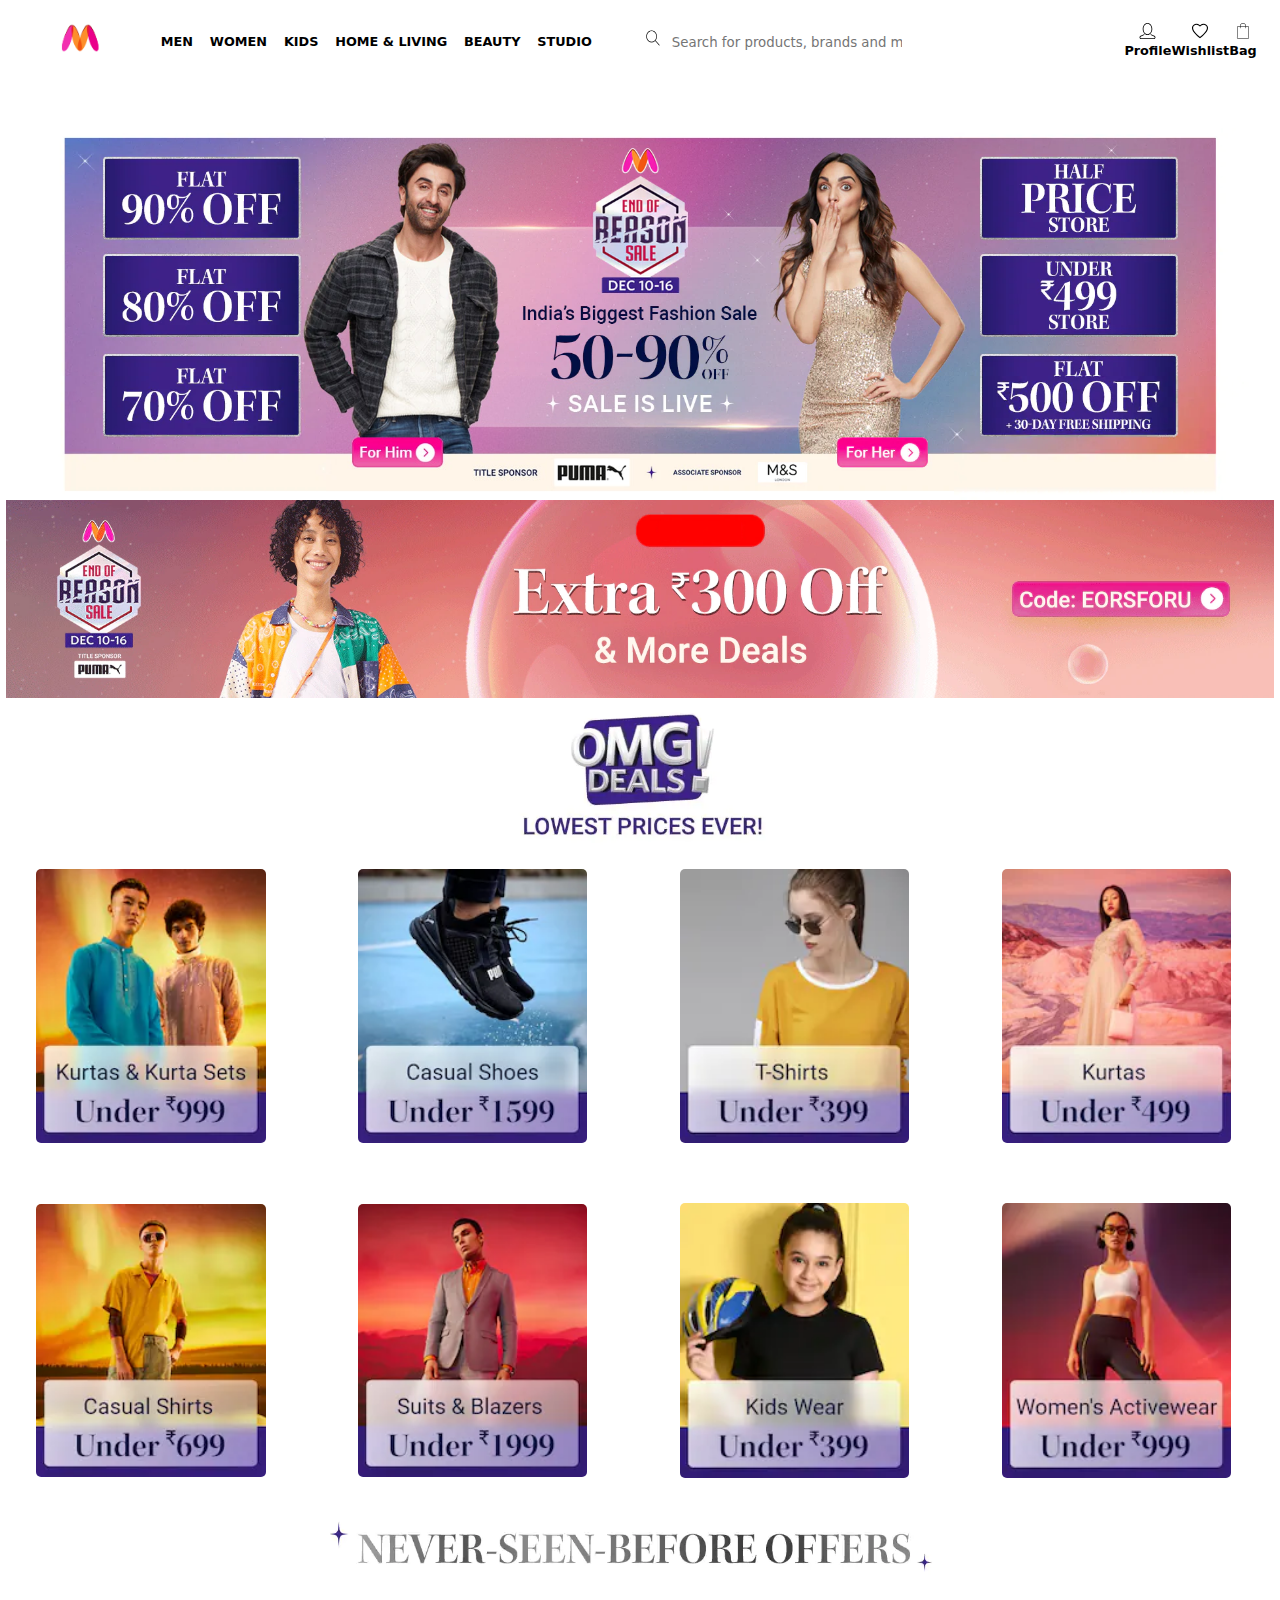
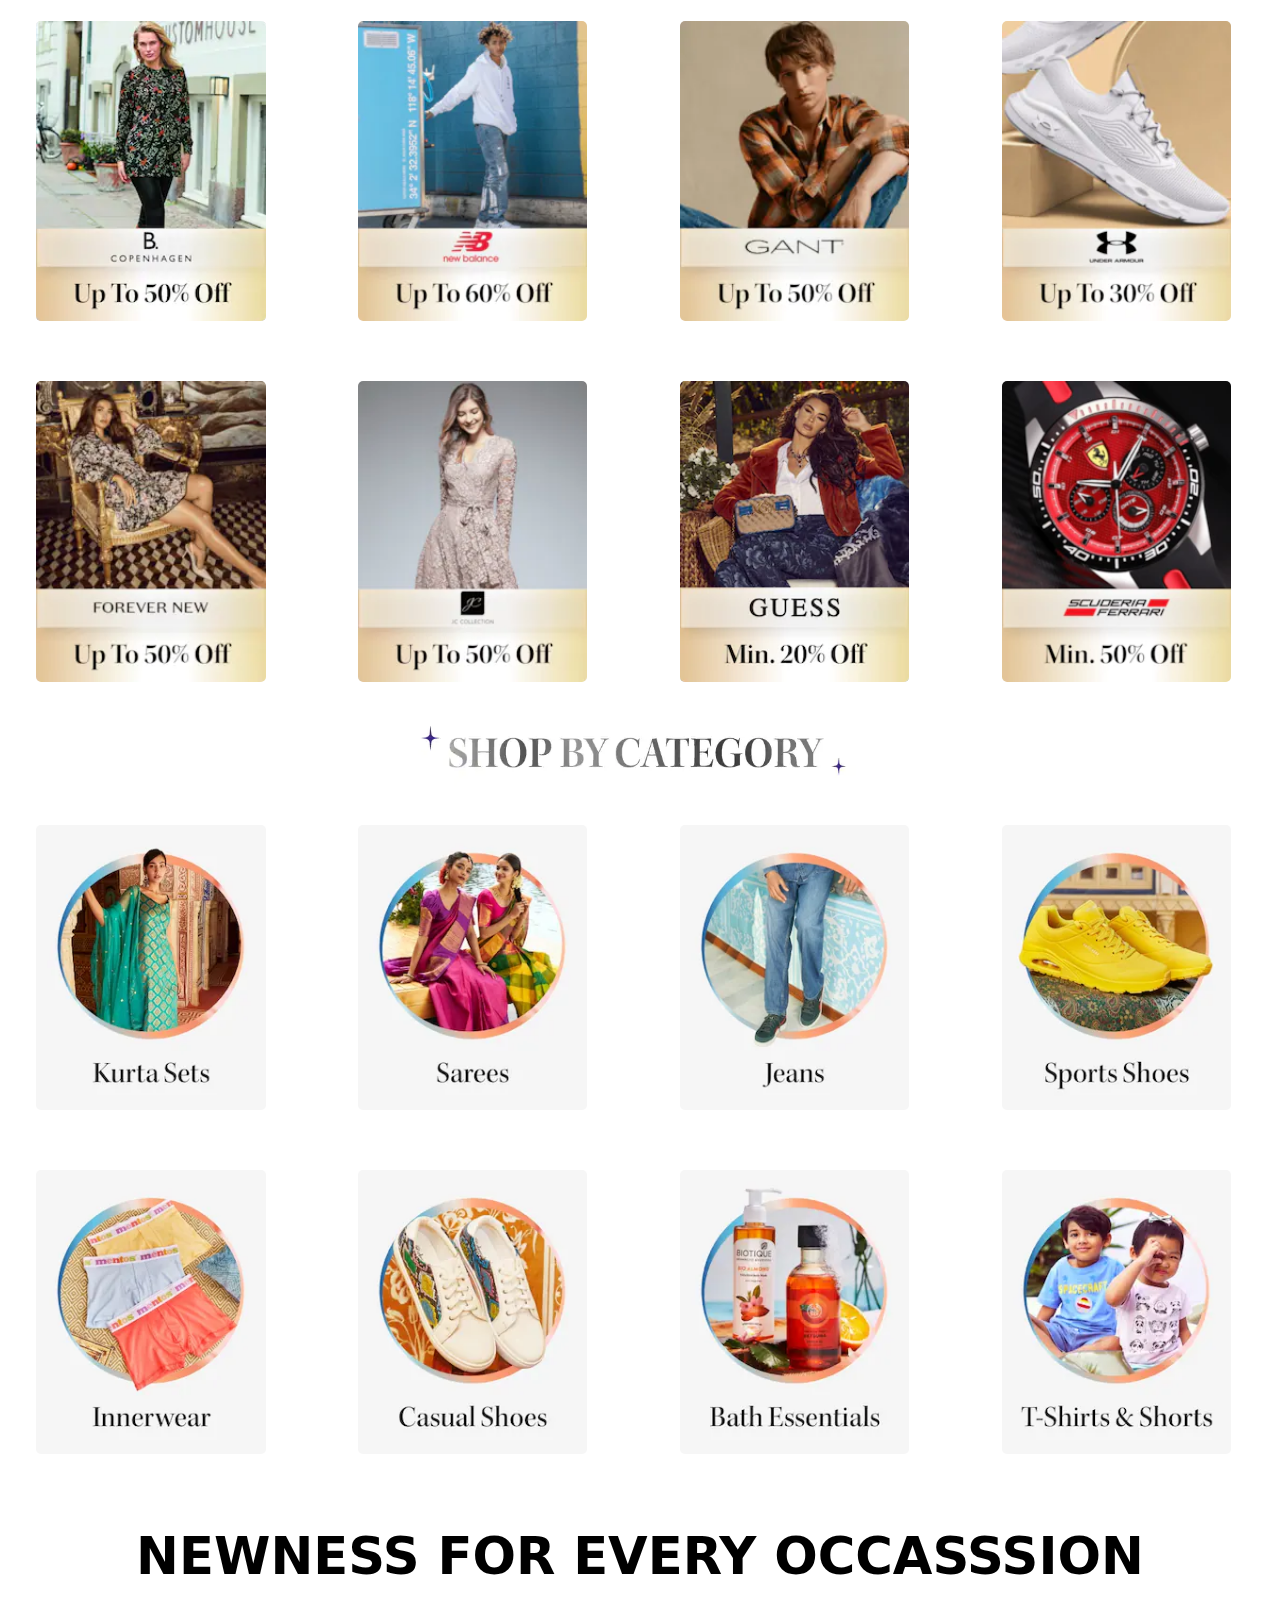
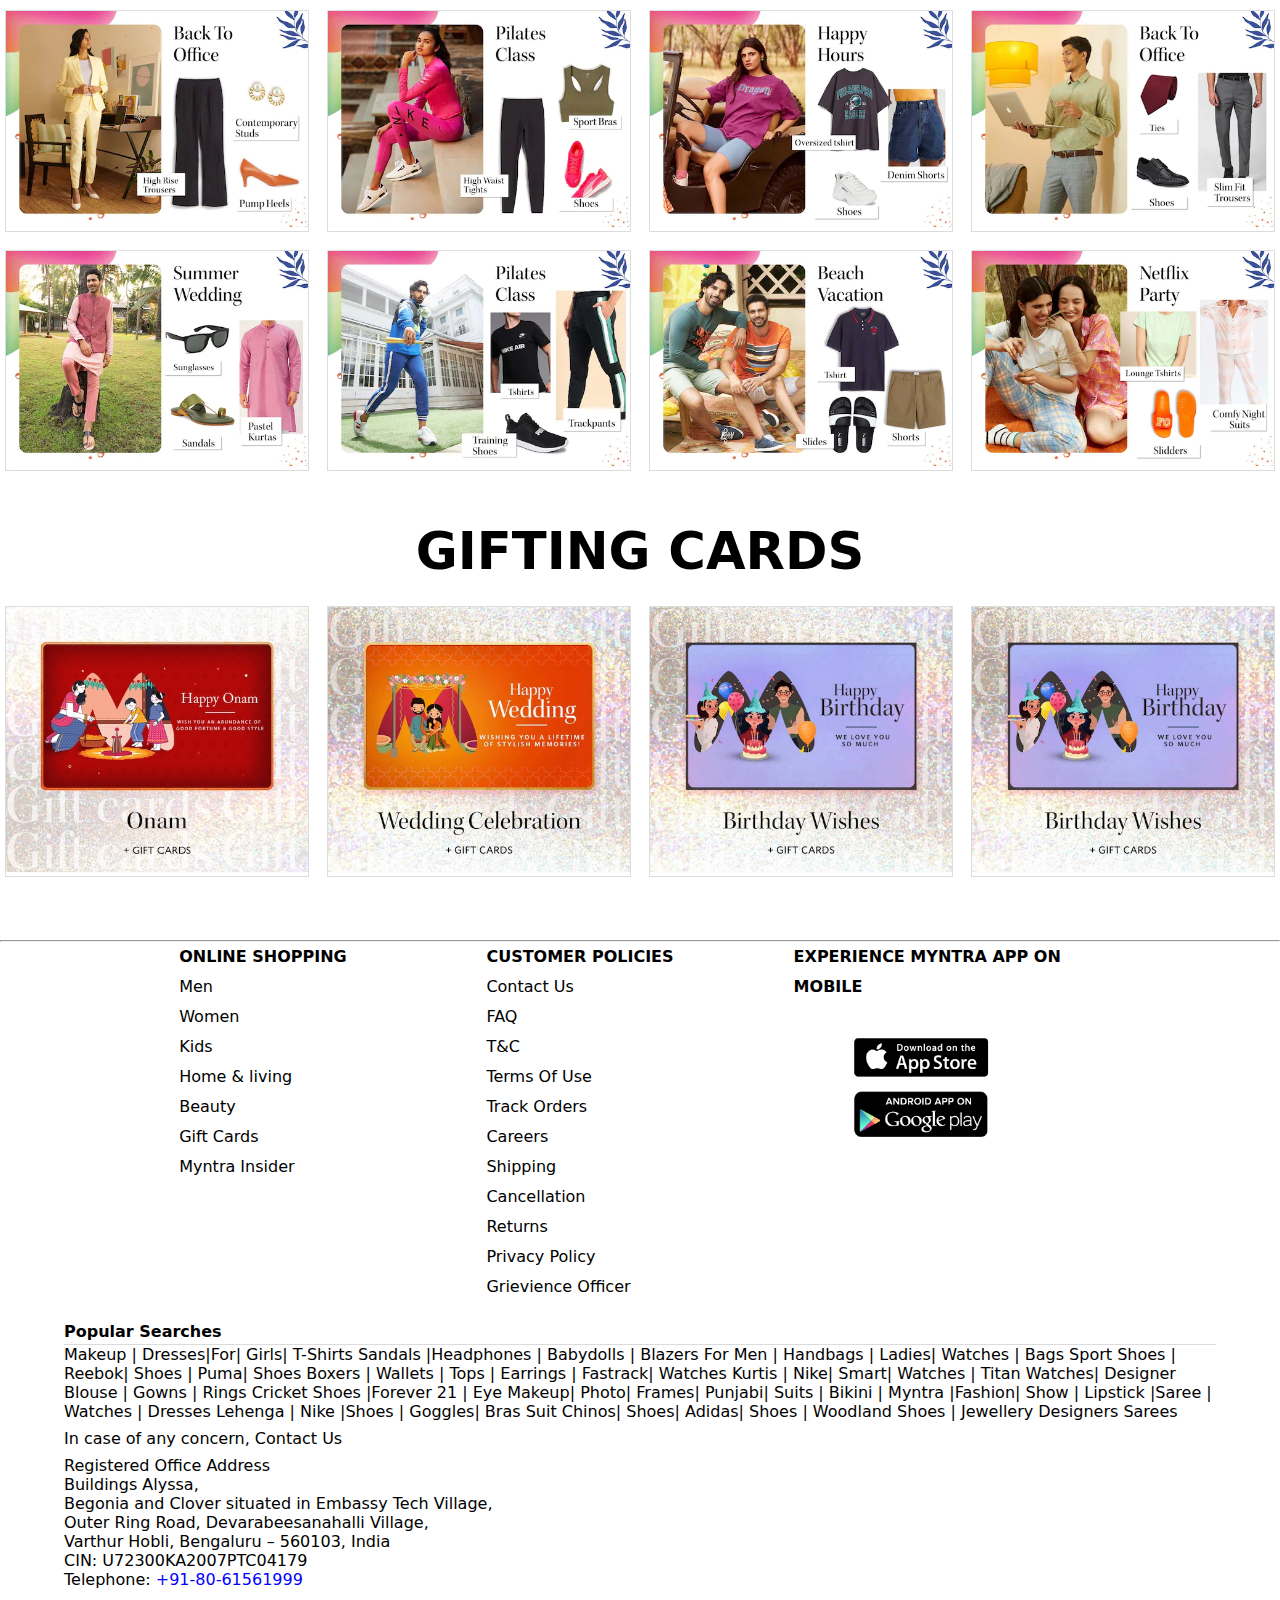
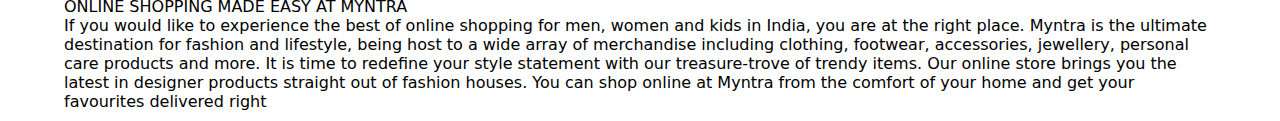
<file: index.html>
<!DOCTYPE html>
<html lang="en">
  <head>
    <meta charset="UTF-8" />
    <meta http-equiv="X-UA-Compatible" content="IE=edge" />
    <meta name="viewport" content="width=device-width, initial-scale=1.0" />
    <title>Myntra</title>
    <link
      rel="icon"
      href="https://constant.myntassets.com/web/assets/img/icon.5d108c858a0db793700f0be5d3ad1e120a01a500_2021.png"
      type="image/icon type"
    />
    <link rel="stylesheet" href="/css/index.css" />
  </head>
  <body>
    <nav class="navbar">
      <div class="logo">
        <a href="index.html">
          <img src="/images/myntra-logo-m-png-3.png" alt="Myntra" />
        </a>
      </div>
      <div class="categories">
        <ul>
          <li class="men"><a href="/html/products.html">men</a></li>
          <li class="women"><a href="#">women</a></li>
          <li class="kids"><a href="#">kids</a></li>
          <li class="home"><a href="#">home & living</a></li>
          <li class="beauty"><a href="#">beauty</a></li>
          <li class="studio"><a href="#">studio</a></li>
        </ul>
      </div>
      <div class="search">
        <img
          src="/images/external-search-ecommerce-user-interface-inkubators-detailed-outline-inkubators.png"
          alt=""
        />
        <input type="text" placeholder="Search for products, brands and more" />
      </div>
      <div class="end-content">
        <div>
          <a id="profile" href="/html/signup.html"
            ><img src="/images/user-profile.svg" alt=""
          /></a>
          <a href="/html/signup.html"><p class="profile">Profile</p></a>
        </div>
        <div>
          <a href="/html/wishlist.html"
            ><img src="/images/heart.svg" alt=""
          /></a>
          <a href="/html/wishlist.html"> <p>Wishlist</p></a>
        </div>
        <div>
          <a href="/html/bag.html"> <img src="/images/bag.svg" alt="" /></a>
          <a href="/html/bag.html"> <p>Bag</p></a>
        </div>
      </div>
    </nav>
    <!-- dropdown for profile -->
    <div class="drop-profile hover-li">
      <li><h3>Welcome</h3></li>
      <li>
        <a href="/html/signup.html"><button>SIGN IN/LOGIN</button></a>
      </li>
      <li><a href="#">Orders</a></li>
      <li><a href="/html/wishlist.html">Wishlist</a></li>
      <li><a href="#">Contact US</a></li>
      <li><a href="#">Myntra Insider</a></li>
    </div>
    <!-- dropdown for nav bar-->
    <div class="drop-men hover-li">
      <div>
        <ul>
          <li>
            <a href="/html/products.htm#"><h3>Top-Wear</h3></a>
          </li>
          <li><a href="/html/products.html"> T-Shirts </a></li>
          <li><a href="/html/products.html"> Shirts</a></li>
          <li><a href="/html/products.html"> Jeans </a></li>
          <li><a href="/html/products.html"> Shoes </a></li>
          <li><a href="/html/products.html"> Sweaters </a></li>
          <li><a href="/html/products.html"> Jackets</a></li>
          <li><a href="/html/products.html"> Accessories</a></li>
        </ul>
      </div>
      <div>
        <ul>
          <li>
            <a href="#"><h3>Bottom-Wear</h3></a>
          </li>
          <li><a href="#">Jeans</a></li>
          <li><a href="#">Casual Trousers</a></li>
          <li><a href="#">Jeans </a></li>
          <li><a href="#">Formal Trousers</a></li>
          <li><a href="#"> </a>Track Pants</li>
          <li><a href="#">Joggers</a></li>
          <li><a href="#"> Accessories</a></li>
        </ul>
      </div>
      <div>
        <ul>
          <li>
            <a href="#"><h3>Foot-Wear</h3></a>
          </li>
          <li><a href="#">Casual Shoes </a></li>
          <li><a href="#">Formal Shoes</a></li>
          <li><a href="#"> Sneakers</a></li>
          <li><a href="#"> Sandals </a></li>
          <li><a href="#"> Floaters </a></li>
          <li><a href="#"> Flip-Flops</a></li>
          <li><a href="#"> Accessories</a></li>
        </ul>
      </div>
      <div>
        <ul>
          <li>
            <a href="#"><h3>Sports-Wear</h3></a>
          </li>
          <li><a href="#"> Sports Shoes </a></li>
          <li><a href="#"> Sandals</a></li>
          <li><a href="#"> TrackSuits</a></li>
          <li><a href="#">Swimwear </a></li>
          <li><a href="#"> SweatShirts </a></li>
          <li><a href="#"> Shorts</a></li>
          <li><a href="#"> Accessories</a></li>
        </ul>
      </div>
      <div>
        <ul>
          <li>
            <a href="#"><h3>Fashion-Accessories</h3></a>
          </li>
          <li><a href="#"> Wallets </a></li>
          <li><a href="#"> Belts</a></li>
          <li><a href="#"> Perfumes </a></li>
          <li><a href="#"> Deodrants</a></li>
          <li><a href="#"> Trimmers </a></li>
          <li><a href="#"> Caps & Hats</a></li>
          <li><a href="#"> Accessories</a></li>
        </ul>
      </div>
    </div>
    <div class="drop-women hover-li">
      <div>
        <ul>
          <li>
            <a href="#"><h3>Ethnic Wear</h3></a>
          </li>
          <li>Sarees</li>
          <li>Kurtis</li>
          <li>Shrugs</li>
          <li>Heels</li>
          <li>Tops</li>
          <li>Leggings</li>
        </ul>
      </div>
      <div>
        <ul>
          <li>
            <a href="#"><h3>Bottom-Wear</h3></a>
          </li>
          <li><a href="#">Jeans</a></li>
          <li><a href="#">Casual Trousers</a></li>
          <li><a href="#">Jeans </a></li>
          <li><a href="#">Formal Trousers</a></li>
          <li><a href="#"> </a>Track Pants</li>
          <li><a href="#">Joggers</a></li>
          <li><a href="#"> Accessories</a></li>
        </ul>
      </div>
      <div>
        <ul>
          <li>
            <a href="#"><h3>Foot-Wear</h3></a>
          </li>
          <li><a href="#">Casual Shoes </a></li>
          <li><a href="#">Formal Shoes</a></li>
          <li><a href="#"> Sneakers</a></li>
          <li><a href="#"> Sandals </a></li>
          <li><a href="#"> Floaters </a></li>
          <li><a href="#"> Flip-Flops</a></li>
          <li><a href="#"> Accessories</a></li>
        </ul>
      </div>
      <div>
        <ul>
          <li>
            <a href="#"><h3>Sports-Wear</h3></a>
          </li>
          <li><a href="#"> Sports Shoes </a></li>
          <li><a href="#"> Sandals</a></li>
          <li><a href="#"> TrackSuits</a></li>
          <li><a href="#">Swimwear </a></li>
          <li><a href="#"> SweatShirts </a></li>
          <li><a href="#"> Shorts</a></li>
          <li><a href="#"> Accessories</a></li>
        </ul>
      </div>
      <div>
        <ul>
          <li>
            <a href="#"><h3>Fashion-Accessories</h3></a>
          </li>
          <li><a href="#"> Wallets </a></li>
          <li><a href="#"> Belts</a></li>
          <li><a href="#"> Perfumes </a></li>
          <li><a href="#"> Deodrants</a></li>
          <li><a href="#"> Trimmers </a></li>
          <li><a href="#"> Caps & Hats</a></li>
          <li><a href="#"> Accessories</a></li>
        </ul>
      </div>
    </div>
    <div class="drop-kids hover-li">
      <div>
        <ul>
          <li>
            <a href="#"><h3>Shirts</h3></a>
          </li>
          <li>T-Shirts</li>
          <li>Kurta Set</li>
          <li>NightWear</li>
          <li>Party Wear</li>
          <li>Flipfloops</li>
          <li>Home & Bath</li>
          <li>Roompers</li>
        </ul>
      </div>
      <div>
        <ul>
          <li>
            <a href="#"><h3>Bottom-Wear</h3></a>
          </li>
          <li><a href="#">Jeans</a></li>
          <li><a href="#">Casual Trousers</a></li>
          <li><a href="#">Jeans </a></li>
          <li><a href="#">Formal Trousers</a></li>
          <li><a href="#"> </a>Track Pants</li>
          <li><a href="#">Joggers</a></li>
          <li><a href="#"> Accessories</a></li>
        </ul>
      </div>
      <div>
        <ul>
          <li>
            <a href="#"><h3>Foot-Wear</h3></a>
          </li>
          <li><a href="#">Casual Shoes </a></li>
          <li><a href="#">Formal Shoes</a></li>
          <li><a href="#"> Sneakers</a></li>
          <li><a href="#"> Sandals </a></li>
          <li><a href="#"> Floaters </a></li>
          <li><a href="#"> Flip-Flops</a></li>
          <li><a href="#"> Accessories</a></li>
        </ul>
      </div>
      <div>
        <ul>
          <li>
            <a href="#"><h3>Sports-Wear</h3></a>
          </li>
          <li><a href="#"> Sports Shoes </a></li>
          <li><a href="#"> Sandals</a></li>
          <li><a href="#"> TrackSuits</a></li>
          <li><a href="#">Swimwear </a></li>
          <li><a href="#"> SweatShirts </a></li>
          <li><a href="#"> Shorts</a></li>
          <li><a href="#"> Accessories</a></li>
        </ul>
      </div>
      <div>
        <ul>
          <li>
            <a href="#"><h3>Fashion-Accessories</h3></a>
          </li>
          <li><a href="#"> Wallets </a></li>
          <li><a href="#"> Belts</a></li>
          <li><a href="#"> Perfumes </a></li>
          <li><a href="#"> Deodrants</a></li>
          <li><a href="#"> Trimmers </a></li>
          <li><a href="#"> Caps & Hats</a></li>
          <li><a href="#"> Accessories</a></li>
        </ul>
      </div>
    </div>
    <div class="drop-home hover-li">
      <div>
        <ul>
          <li>
            <a href="#"><h3>BedSheets</h3></a>
          </li>
          <li>Mattress</li>
          <li>Carpets</li>
          <li>Door Mats</li>
          <li>OutDoor Lamps</li>
          <li>Floor Lamps</li>
          <li>String Lights</li>
          <li>Shower Curtains</li>
        </ul>
      </div>
      <div>
        <ul>
          <li>
            <a href="#"><h3>Bottom-Wear</h3></a>
          </li>
          <li><a href="#">Jeans</a></li>
          <li><a href="#">Casual Trousers</a></li>
          <li><a href="#">Jeans </a></li>
          <li><a href="#">Formal Trousers</a></li>
          <li><a href="#"> </a>Track Pants</li>
          <li><a href="#">Joggers</a></li>
          <li><a href="#"> Accessories</a></li>
        </ul>
      </div>
      <div>
        <ul>
          <li>
            <a href="#"><h3>Foot-Wear</h3></a>
          </li>
          <li><a href="#">Casual Shoes </a></li>
          <li><a href="#">Formal Shoes</a></li>
          <li><a href="#"> Sneakers</a></li>
          <li><a href="#"> Sandals </a></li>
          <li><a href="#"> Floaters </a></li>
          <li><a href="#"> Flip-Flops</a></li>
          <li><a href="#"> Accessories</a></li>
        </ul>
      </div>
      <div>
        <ul>
          <li>
            <a href="#"><h3>Sports-Wear</h3></a>
          </li>
          <li><a href="#"> Sports Shoes </a></li>
          <li><a href="#"> Sandals</a></li>
          <li><a href="#"> TrackSuits</a></li>
          <li><a href="#">Swimwear </a></li>
          <li><a href="#"> SweatShirts </a></li>
          <li><a href="#"> Shorts</a></li>
          <li><a href="#"> Accessories</a></li>
        </ul>
      </div>
      <div>
        <ul>
          <li>
            <a href="#"><h3>Fashion-Accessories</h3></a>
          </li>
          <li><a href="#"> Wallets </a></li>
          <li><a href="#"> Belts</a></li>
          <li><a href="#"> Perfumes </a></li>
          <li><a href="#"> Deodrants</a></li>
          <li><a href="#"> Trimmers </a></li>
          <li><a href="#"> Caps & Hats</a></li>
          <li><a href="#"> Accessories</a></li>
        </ul>
      </div>
    </div>
    <div class="drop-beauty hover-li">
      <div>
        <ul>
          <li>
            <a href="#"><h3>Lipstick</h3></a>
          </li>
          <li>Mascara</li>
          <li>EyeShadow</li>
          <li>Body Scrub</li>
          <li>Sunscreen</li>
          <li>Body Lotion</li>
          <li>Body Scrub</li>
          <li>Perfume</li>
          <li>Deorants</li>
        </ul>
      </div>
      <div>
        <ul>
          <li>
            <a href="#"><h3>Bottom-Wear</h3></a>
          </li>
          <li><a href="#">Jeans</a></li>
          <li><a href="#">Casual Trousers</a></li>
          <li><a href="#">Jeans </a></li>
          <li><a href="#">Formal Trousers</a></li>
          <li><a href="#"> </a>Track Pants</li>
          <li><a href="#">Joggers</a></li>
          <li><a href="#"> Accessories</a></li>
        </ul>
      </div>
      <div>
        <ul>
          <li>
            <a href="#"><h3>Foot-Wear</h3></a>
          </li>
          <li><a href="#">Casual Shoes </a></li>
          <li><a href="#">Formal Shoes</a></li>
          <li><a href="#"> Sneakers</a></li>
          <li><a href="#"> Sandals </a></li>
          <li><a href="#"> Floaters </a></li>
          <li><a href="#"> Flip-Flops</a></li>
          <li><a href="#"> Accessories</a></li>
        </ul>
      </div>
      <div>
        <ul>
          <li>
            <a href="#"><h3>Sports-Wear</h3></a>
          </li>
          <li><a href="#"> Sports Shoes </a></li>
          <li><a href="#"> Sandals</a></li>
          <li><a href="#"> TrackSuits</a></li>
          <li><a href="#">Swimwear </a></li>
          <li><a href="#"> SweatShirts </a></li>
          <li><a href="#"> Shorts</a></li>
          <li><a href="#"> Accessories</a></li>
        </ul>
      </div>
      <div>
        <ul>
          <li>
            <a href="#"><h3>Fashion-Accessories</h3></a>
          </li>
          <li><a href="#"> Wallets </a></li>
          <li><a href="#"> Belts</a></li>
          <li><a href="#"> Perfumes </a></li>
          <li><a href="#"> Deodrants</a></li>
          <li><a href="#"> Trimmers </a></li>
          <li><a href="#"> Caps & Hats</a></li>
          <li><a href="#"> Accessories</a></li>
        </ul>
      </div>
    </div>
    <div class="drop-studio hover-li">
      <div>
        <img src="/images/Studio-Carousel-05.webp" alt="error" />
      </div>
      <button>EXPLORE STUDIO ></button>
    </div>

    <!-- top body -->
    <div class="mid">
      <div class="top-body">
        <img src="/images/main-banner1.webp" alt="Error" /><img
          src="/images/main-banner2.webp"
          alt="Error"
        /><img src="/images/main-banner3.webp" alt="Error" /><img
          src="/images/main-banner4.webp"
          alt="Error"
        /><img src="/images/main-banner5.webp" alt="Error" /><img
          src="/images/main-banner6.webp"
          alt=""
        /><img src="/images/main-banner7.webp" alt="Error" /><img
          src="/images/main-banner8.webp"
          alt="Error"
        /><img src="/images/main-banner9.webp" alt="Error" /><img
          src="/images/main-banner10.jpg"
          alt="Error"
        /><img src="/images/main-banner11.webp" alt="Error" /><img
          src="/images/main-banner12.webp"
          alt="Error"
        />
      </div>
      <div class="discount-banner1">
        <img src="/images/discount-banner1.webp" alt="" />
      </div>
    </div>
    <div class="omg-banner">
      <img src="/images/omg-deals.webp" alt="" />
    </div>
    <div class="omg-deals">
      <div>
        <img src="/images/ss1.webp" alt="" />
      </div>
      <div>
        <img src="/images/ss2.webp" alt="" />
      </div>
      <div>
        <img src="/images/ss3.webp" alt="" />
      </div>
      <div>
        <img src="/images/ss4.webp" alt="" />
      </div>
      <div>
        <img src="/images/ss5.webp" alt="" />
      </div>
      <div>
        <img src="/images/ss6.webp" alt="" />
      </div>
      <div>
        <img src="/images/ss7.webp" alt="" />
      </div>
      <div>
        <img src="/images/ss8.webp" alt="" />
      </div>
    </div>
    <div class="never-banner">
      <img src="/images/never-seen-banner.webp" alt="" />
    </div>
    <div class="omg-deals">
      <div>
        <img src="/images/nv1.webp" alt="" />
      </div>
      <div>
        <img src="/images/nv2.webp" alt="" />
      </div>
      <div>
        <img src="/images/nv3.webp" alt="" />
      </div>
      <div>
        <img src="/images/nv4.webp" alt="" />
      </div>
      <div>
        <img src="/images/nv5.webp" alt="" />
      </div>
      <div>
        <img src="/images/nv6.webp" alt="" />
      </div>
      <div>
        <img src="/images/nv7.webp" alt="" />
      </div>
      <div>
        <img src="/images/nv8.webp" alt="" />
      </div>
    </div>
    <div class="cat-banner">
      <img src="/images/shopbycat-banner.webp" alt="" />
    </div>
    <div class="omg-deals no-boxshadow">
      <div>
        <img src="/images/cat1.webp" alt="" />
      </div>
      <div>
        <img src="/images/cat2.webp" alt="" />
      </div>
      <div>
        <img src="/images/cat3.webp" alt="" />
      </div>
      <div>
        <img src="/images/cat4.webp" alt="" />
      </div>
      <div>
        <img src="/images/cat5.webp" alt="" />
      </div>
      <div>
        <img src="/images/cat6.webp" alt="" />
      </div>
      <div>
        <img src="/images/cat7.webp" alt="" />
      </div>
      <div>
        <img src="/images/cat8.webp" alt="" />
      </div>
    </div>
    <div class="newness-banner"><h4>NEWNESS FOR EVERY OCCASSSION</h4></div>
    <div class="newness-deals">
      <div>
        <img src="/images/newness1.webp" alt="" />
      </div>
      <div>
        <img src="/images/newness2.webp" alt="" />
      </div>
      <div>
        <img src="images/newness3.webp" alt="" />
      </div>
      <div>
        <img src="/images/newness4.webp" alt="" />
      </div>
      <div>
        <img src="/images/newness5.webp" alt="" />
      </div>
      <div>
        <img src="/images/newness6.webp" alt="" />
      </div>
      <div>
        <img src="/images/newness7.webp" alt="" />
      </div>
      <div>
        <img src="/images/newness8.webp" alt="" />
      </div>
    </div>
    <div class="newness-banner"><h4>GIFTING CARDS</h4></div>
    <div class="gift-deals">
      <div>
        <img src="/images/gift1.jfif" alt="" />
      </div>
      <div>
        <img src="/images/gift2.webp" alt="" />
      </div>
      <div>
        <img src="images/gift3.webp" alt="" />
      </div>
      <div>
        <img src="/images/gift4.webp" alt="" />
      </div>
    </div>
    <hr />
    <footer id="footer">
      <div class="coloumn">
        <h4>ONLINE SHOPPING</h4>
        <ul>
          <li><a href="/html/products.html">Men</a></li>
          <li><a href="/html/products.html">Women</a></li>
          <li><a href="/html/products.html">Kids</a></li>
          <li><a href="/html/products.html">Home & living</a></li>
          <li><a href="/html/products.html">Beauty</a></li>
          <li><a href="/html/products.html">Gift Cards</a></li>
          <li>
            <a href="#">Myntra Insider</a>
          </li>
        </ul>
      </div>
      <div class="coloumn">
        <h4>CUSTOMER POLICIES</h4>
        <ul>
          <li><a href="#">Contact Us</a></li>
          <li><a href="#">FAQ</a></li>
          <li><a href="#">T&C</a></li>
          <li><a href="#">Terms Of Use</a></li>
          <li><a href="#">Track Orders</a></li>
          <li><a href="#">Careers</a></li>
          <li><a href="#">Shipping</a></li>
          <li><a href="#">Cancellation</a></li>
          <li><a href="#">Returns</a></li>
          <li><a href="#">Privacy Policy</a></li>
          <li><a href="#">Grievience Officer</a></li>
        </ul>
      </div>
      <div class="coloumn">
        <h4>EXPERIENCE MYNTRA APP ON MOBILE</h4>
        <div>
          <a href="#"> <img src="/images/google.png" alt="" /></a>
        </div>
      </div>
    </footer>
    <footer id="footer-end-content" style="width: 90%; margin: 20px auto 10px">
      <div>
        <strong>Popular Searches</strong>
        <hr />
      </div>
      <p>
        Makeup | Dresses|For| Girls| T-Shirts Sandals |Headphones | Babydolls |
        Blazers For Men | Handbags | Ladies| Watches | Bags Sport Shoes |
        Reebok| Shoes | Puma| Shoes Boxers | Wallets | Tops | Earrings |
        Fastrack| Watches Kurtis | Nike| Smart| Watches | Titan Watches|
        Designer Blouse | Gowns | Rings Cricket Shoes |Forever 21 | Eye Makeup|
        Photo| Frames| Punjabi| Suits | Bikini | Myntra |Fashion| Show |
        Lipstick |Saree | Watches | Dresses Lehenga | Nike |Shoes | Goggles|
        Bras Suit Chinos| Shoes| Adidas| Shoes | Woodland Shoes | Jewellery
        Designers Sarees
      </p>
      <p>In case of any concern, <strong> Contact Us</strong></p>
      <p><strong> Registered Office Address</strong></p>
      <p>Buildings Alyssa,</p>
      <p>Begonia and Clover situated in Embassy Tech Village,</p>
      <p>Outer Ring Road, Devarabeesanahalli Village,</p>
      <p>Varthur Hobli, Bengaluru – 560103, India</p>
      <p>CIN: U72300KA2007PTC04179</p>
      <p>Telephone: <strong style="color: blue">+91-80-61561999</strong></p>
      <p><strong>ONLINE SHOPPING MADE EASY AT MYNTRA</strong></p>
      <p>
        If you would like to experience the best of online shopping for men,
        women and kids in India, you are at the right place. Myntra is the
        ultimate destination for fashion and lifestyle, being host to a wide
        array of merchandise including clothing, footwear, accessories,
        jewellery, personal care products and more. It is time to redefine your
        style statement with our treasure-trove of trendy items. Our online
        store brings you the latest in designer products straight out of fashion
        houses. You can shop online at Myntra from the comfort of your home and
        get your favourites delivered right
      </p>
    </footer>
  </body>
  <script src="/js/index.js"></script>
</html>
</file>
<file: css/index.css>
* {
  margin: 0;
  padding: 0;
  font-family: system-ui, -apple-system, BlinkMacSystemFont, "Segoe UI", Roboto,
    Oxygen, Ubuntu, Cantarell, "Open Sans", "Helvetica Neue", sans-serif;
}

.navbar {
  display: flex;
  position: fixed;
  top: 0;
  width: 100%;
  height: 80px;
  align-items: center;
  z-index: 10;
  background-color: white;
}
.navbar > div:nth-child(1) {
  width: 8%;
  margin-left: 30px;
}
.navbar > div a img {
  width: 100%;
}
.categories {
  width: 35%;
  text-align: center;
  margin-left: 20px;
}
.categories ul {
  display: flex;
  list-style-type: none;
  align-items: center;
  text-transform: uppercase;
  justify-content: space-around;
}
.categories a {
  text-decoration: none;
}
.categories a {
  color: black;
  font-weight: 600;
  font-size: 1vw;
}
.end-content img {
  height: 16px;
}
.search {
  width: 30%;
  margin-left: 45px;
}
.search textarea:focus,
.search input:focus {
  outline: none;
}
.search img {
  width: 4%;
  height: 18px;
}
.search input {
  width: 60%;
  margin: 0px 0px 2px 6px;
  border: 0px;
}
.end-content {
  display: flex;
  justify-content: space-between;
  width: 10%;
  margin-left: 95px;
}
.end-content a {
  font-weight: 600;
  font-size: 1vw;
  text-decoration: none;
  color: black;
}
.end-content img {
  width: 100%;
}

/* dropdown comg */
.hover-li {
  display: none;
  position: fixed;
  top: 50px;
  padding: 50px 10px 0px;
  background-color: white;
  box-shadow: rgba(0, 0, 0, 0.1) 0px 10px 15px -3px,
    rgba(0, 0, 0, 0.05) 0px 4px 6px -2px;
  z-index: 20;
}
.hover-li li {
  text-align: left;
  text-decoration: none;
  font-size: 1vw;
  letter-spacing: 0.1px;
  list-style: none;
  color: black;
  font-weight: 400;
  transition: all 0.3s ease;
  line-height: 30px;
  -webkit-transition: left 0.2s ease-out, width 0.2s ease-out;
  transition: left 0.2s ease-out, width 0.2s ease-out;
}
.hover-li li:hover {
  font-weight: 500;
}
.hover-li a {
  text-decoration: none;
  color: black;
}
.hover-li h3 {
  color: orangered;
  font-weight: 500;
}
.drop-men {
  left: 10%;
}
.drop-women {
  left: 15%;
}
.drop-kids {
  left: 20%;
}
.drop-home {
  left: 25%;
}
.drop-beauty {
  left: 35%;
}
.drop-studio {
  left: 35%;
  width: 20%;
  text-align: center;
}
.drop-studio div {
  width: 100%;
  margin: auto;
}
.drop-studio img {
  width: 100%;
}
.drop-studio button {
  padding: 10px;
  margin: 10px 0px;
  font-weight: 600;
}
.drop-profile {
  margin: 10px 0px;
  padding: 20px;
  left: 83%;
}
.drop-profile h3 {
  font-size: 1vw;
  color: black;
  margin-bottom: 8px;
  text-align: center;
}
.drop-profile button {
  width: 100px;
  height: 30px;
  color: orangered;
  margin-bottom: 4px;
}
.drop-profile button:hover {
  border: 1px solid orangered;
}

/* top body */
.top-body {
  display: grid;
  grid-template-columns: repeat(4, 1fr);
  width: 98%;
  margin: auto;
  margin: 6% auto 0;
}
.top-body img {
  width: 100%;
}
/* discount banner */
.discount-banner1 {
  width: 99%;
  margin: 0 auto;
}
.discount-banner1 img {
  width: 100%;
}
.mid{
  margin-top: 10%;
}
/* omg & never banner */
.omg-banner {
  width: 99%;
  margin: 0 auto;
}
.omg-banner img {
  width: 100%;
}
.never-banner {
  width: 99%;
}
.never-banner img {
  width: 100%;
}
/* super saving deals */
.omg-deals {
  display: grid;
  grid-template-columns: repeat(4, 1fr);
  gap: 20px;
  width: 99%;
} 
.omg-deals > div {
  width: 80%;
  margin: auto;
  padding: 20px;
}
.omg-deals img {
  display: block;
  margin: auto;
  width: 95%;
  height: auto;
  -webkit-transition: 0.2s ease-in-out;
  transition: 0.2s ease-in-out;
  border-radius: 5px;
}
.omg-deals img:hover {
  width: 100%;
  box-shadow: rgba(0, 0, 0, 0.25) 0px 54px 55px,
    rgba(0, 0, 0, 0.12) 0px -12px 30px, rgba(0, 0, 0, 0.12) 0px 4px 6px,
    rgba(0, 0, 0, 0.17) 0px 12px 13px, rgba(0, 0, 0, 0.09) 0px -3px 5px;
}
.no-boxshadow img:hover {
  box-shadow: none;
}
.cat-banner {
  width: 99%;
}
.cat-banner img {
  width: 100%;
}
.cat-deals {
  display: grid;
  grid-template-columns: repeat(4, 1fr);
  width: 99%;
}
.cat-deals > div {
  width: 100%;
  margin: auto;
  border: 1px solid red;
}
.cat-deals img {
  width: 100%;
}
.newness-banner {
  text-align: center;
  margin: 4% 0px 2%;
  font-size: 4vw;
  
}
.newness-deals {
  display: grid;
  grid-template-columns: repeat(4, 1fr);
  gap: 20px;
  width: 99%;
  margin: auto;
}
.newness-deals > div {
  box-shadow: rgba(0, 0, 0, 0.02) 0px 1px 3px 0px,
    rgba(27, 31, 35, 0.15) 0px 0px 0px 1px;
  width: 100%;
  margin: auto;
}
.newness-deals img {
  width: 100%;
}
.gift-deals {
  display: grid;
  grid-template-columns: repeat(4, 1fr);
  gap: 20px;
  width: 99%;
  margin: 0 auto;
  margin-bottom: 5%;
}
.gift-deals > div {
  box-shadow: rgba(0, 0, 0, 0.02) 0px 1px 3px 0px,
    rgba(27, 31, 35, 0.15) 0px 0px 0px 1px;
  width: 100%;
  margin: auto;
}
.gift-deals img {
  width: 100%;
}
/* never seen before */

/* shop by category */

#footer {
  display: flex;
 
  width: 80%;
  margin: auto;
  line-height: 30px;
}
#footer > :nth-child(1) {
 
  width: 20%;
  margin: 0 auto;
}
#footer > :nth-child(2) {
 
  width: 20%;
  margin: 0 auto;
}
#footer > :nth-child(3) {
  
  width: 30%;
  margin: 0 auto;
}
#footer img {
  width: 100%;
}
.coloumn div {
  margin: 10px 50px;
  width: 50%;

}
#footer ul {
  list-style: none;
}
#footer a {
  text-decoration: none;
  color: black;
}
#footer li {
  font-weight: 300;
}
#footer-end-content p {
  font-weight: 300;
 
}
#footer-end-content hr {
  margin-top: 3px;
  background-color: gainsboro;
  height: 1px;
  border: none;
}
#footer-end-content > :nth-child(2) {
 
  margin-bottom: 8px;
  
}
#footer-end-content > :nth-child(3) {
 
  margin-bottom: 8px;

}
#footer-end-content > :nth-child(10) {
  
  margin-bottom: 8px;
}

/* media queries */
@media (max-width: 764px) {
  .search {
    width: 40%;
    margin-left: 10%;
    margin-right: 0;
  }
  .search img {
    width: 8%;
    height: 20px;
  }
  .end-content {
    width: 25%;
    margin-left: 8%;
  }
  .categories {
    display: none;
  }
  .top-body {
    width: 98%;
  }
  .mid {
    margin-top: 18%;
  }
  .omg-deals {
    display: grid;
    grid-template-columns: repeat(3, 1fr);
    gap: 20px;
    width: 98%;
    margin: auto;
  }
  .omg-deals > div {
    width: 90%;
    margin: auto;
    padding: 10px;
  }
  .never-seen {
    display: grid;
    grid-template-columns: repeat(3, 1fr);
    gap: 20px;
    width: 98%;
    margin: auto;
  }
  .never-seen > div {
    width: 90%;
    margin: auto;
    padding: 10px;
  }
  .cat-deals {
    display: grid;
    grid-template-columns: repeat(3, 1fr);
    width: 98%;
    margin: auto;
  }
  .cat-deals > div {
    width: 100%;
    margin: auto;
  }
  .newness-deals {
    display: grid;
    grid-template-columns: repeat(3, 1fr);
    width: 98%;
    margin: auto;
  }
  .gift-deals {
    display: grid;
    grid-template-columns: repeat(2, 1fr);
    width: 98%;
    margin: 0 auto 10%;
  }
  #footer {
    width: 98%;
    line-height: 23px;
  }
  .coloumn > div {
    margin: 10px auto;
    width: 70%;
  }
}
@media (max-width: 499px) {
  .navbar{
    width: 98%;
  }
  .search {
    width: 40%;
    margin-left: 7%;
    margin-right: 0;
  }
  .search img {
    width: 8%;
    height: 20px;
  }
  .end-content {
    width: 25%;
    margin-left: 1%;
  }
  .categories {
    display: none;
    /* width: 90%; */
  }
  .discount-banner1{
    width: 98%;
  }
  .mid {
    margin-top: 24%;
  }
  .omg-deals {
    display: grid;
    grid-template-columns: repeat(2, 1fr);
    gap: 10px;
    width: 98%;
  }
  .omg-deals > div {
    width: 90%;
    padding: 10px;
  }
  .never-seen {
    display: grid;
    grid-template-columns: repeat(2, 1fr);
    gap: 20px;
    width: 98%;
  }
  .never-seen > div {
    width: 90%;
    padding: 10px;
  }
  .cat-deals {
    display: grid;
    grid-template-columns: repeat(2, 1fr);
    width: 98%;
    margin: auto;
  }
  .cat-deals > div {
    width: 98%;
    margin: auto;
  }
  .newness-deals {
    display: grid;
    grid-template-columns: repeat(2, 1fr);
    width: 98%;
    margin: auto;
  }
  .gift-deals {
    display: grid;
    grid-template-columns: repeat(2, 1fr);
    width: 98%;
    margin: 0 auto 10%;
  }
  #footer {
    width: 90%;
    line-height: 23px;
  }
  .coloumn > div {
    margin: 10px auto;
    width: 70%;
  }
}
</file>
